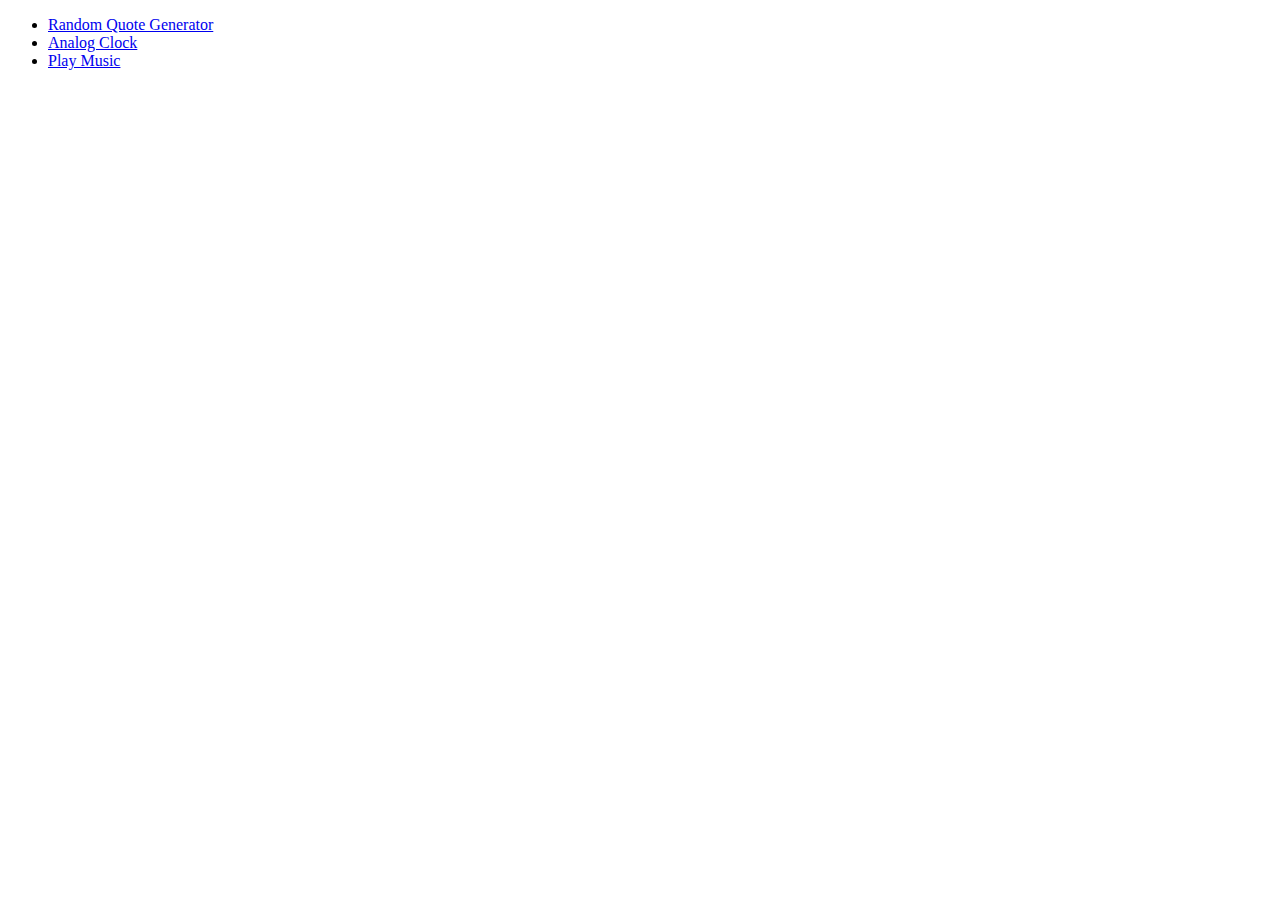
<file: index.html>
<!DOCTYPE html>
<html lang="en">
<head>
    <meta charset="UTF-8">
    <meta name="viewport" content="width=device-width, initial-scale=1.0">
    <title>30 days  JavaScript</title>
</head>
<body>

    <div class="container-fluid">
        <ul>
        <li><a href="Day1 - Random Quote Generator/index.html">Random Quote Generator</a></li>
        <li><a href="Day2 - Analog Clock/index.html">Analog Clock</a></li>
        <li><a href="Day3 - Music tap/index.html">Play Music</a></li>
        </ul>
    </div>
    
</body>
</html>
</file>
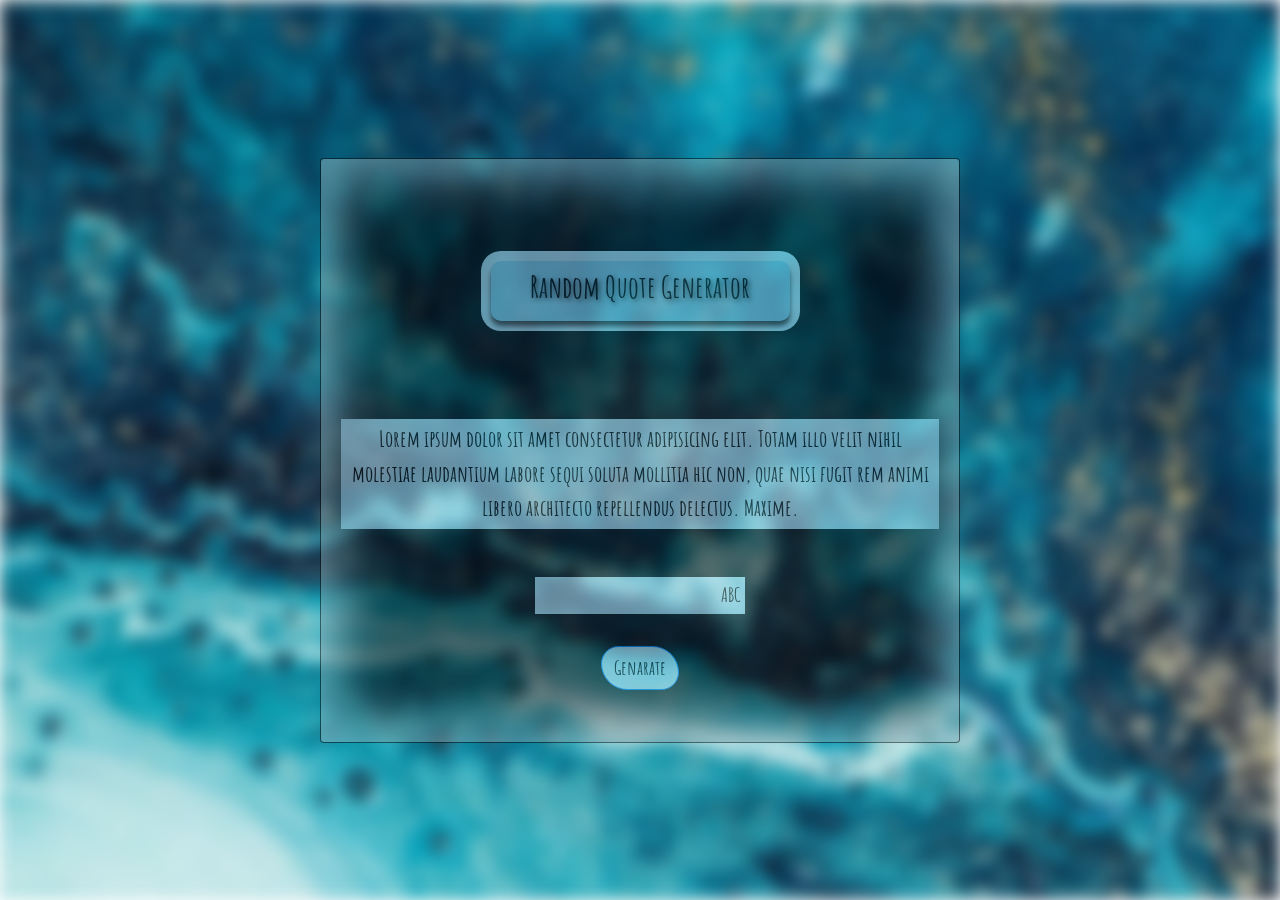
<file: Day1 - Random Quote Generator/index.html>
<!DOCTYPE html>
<html lang="en">
<head>
    <meta charset="UTF-8">
    <meta name="viewport" content="width=device-width, initial-scale=1.0">
    <title>Random Quote Generator</title>

    <!--Bootstrap CSS-->
    <link rel="stylesheet" href="https://maxcdn.bootstrapcdn.com/bootstrap/4.0.0/css/bootstrap.min.css" integrity="sha384-Gn5384xqQ1aoWXA+058RXPxPg6fy4IWvTNh0E263XmFcJlSAwiGgFAW/dAiS6JXm" crossorigin="anonymous">

    <!--Bootstrap JS-->
    <script src="https://code.jquery.com/jquery-3.2.1.slim.min.js" integrity="sha384-KJ3o2DKtIkvYIK3UENzmM7KCkRr/rE9/Qpg6aAZGJwFDMVNA/GpGFF93hXpG5KkN" crossorigin="anonymous"></script>
    <script src="https://cdnjs.cloudflare.com/ajax/libs/popper.js/1.12.9/umd/popper.min.js" integrity="sha384-ApNbgh9B+Y1QKtv3Rn7W3mgPxhU9K/ScQsAP7hUibX39j7fakFPskvXusvfa0b4Q" crossorigin="anonymous"></script>
    <script src="https://maxcdn.bootstrapcdn.com/bootstrap/4.0.0/js/bootstrap.min.js" integrity="sha384-JZR6Spejh4U02d8jOt6vLEHfe/JQGiRRSQQxSfFWpi1MquVdAyjUar5+76PVCmYl" crossorigin="anonymous"></script>

    <!--Custom CSS-->
    <link rel="stylesheet" href="./css/main.css">



    <!--Custom JS-->
    <script src="./js/main.js"></script>


</head>
<body>
    <!--Background Image-->
    <div class="backgroundImg">
        
    </div>

    <div class="quoteGenarate card card-body">

        <!--Heading-->
        <div class="heading text-center m-auto">
        <h1>Random Quote Generator</h1>
        </div>

        <!--Quote-->
        <div class="container-fluid showQuote text-center">
        Lorem ipsum dolor sit amet consectetur adipisicing elit. Totam illo velit nihil molestiae laudantium labore sequi soluta mollitia hic non, quae nisi fugit rem animi libero architecto repellendus delectus. Maxime.
        </div>

        <!--Author-->
        <div class="container-fluid showAuthor text-right">
            ABC
        </div>

        <!--Button-->
        <div class="text-center genarateBtn">
            <button class="btn btn-outline-primary genarateNextQuote">Genarate</button>
        </div>
        
    </div>
   
    
</body>
</html>
</file>
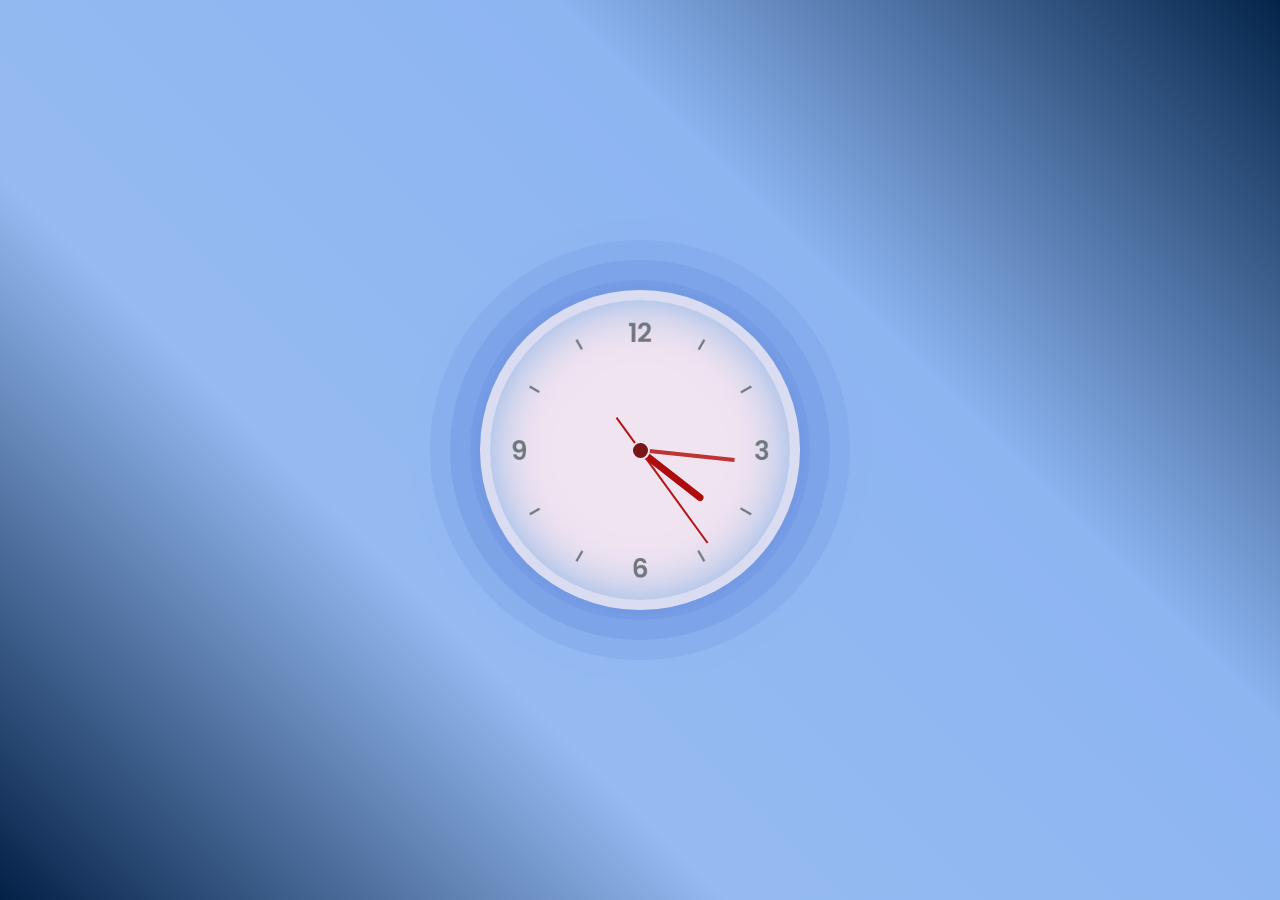
<file: Day2 - Analog Clock/index.html>
<!DOCTYPE html>
<html lang="en">
<head>
    <meta charset="UTF-8">
    <meta name="viewport" content="width=device-width, initial-scale=1.0">
    <title>Analog Clock</title>

    <!--Bootstrap CDN-->

    <!--Custom CSS-->
    <link rel="stylesheet" href="../Day2 - Analog Clock/css/main.css">

    
</head>
<body>
        <div class="clock">
            <div class="hour">
                <div class="hr" id="hr"></div>
            </div>
            <div class="min">
                <div class="mn" id="mn"></div>
            </div>
            <div class="sec">
                <div class="sc" id="sc"></div>
            </div>
        </div>
        <!--Custom JS-->
        <script src="../Day2 - Analog Clock/js/main.js"></script>
</body>
</html>
</file>
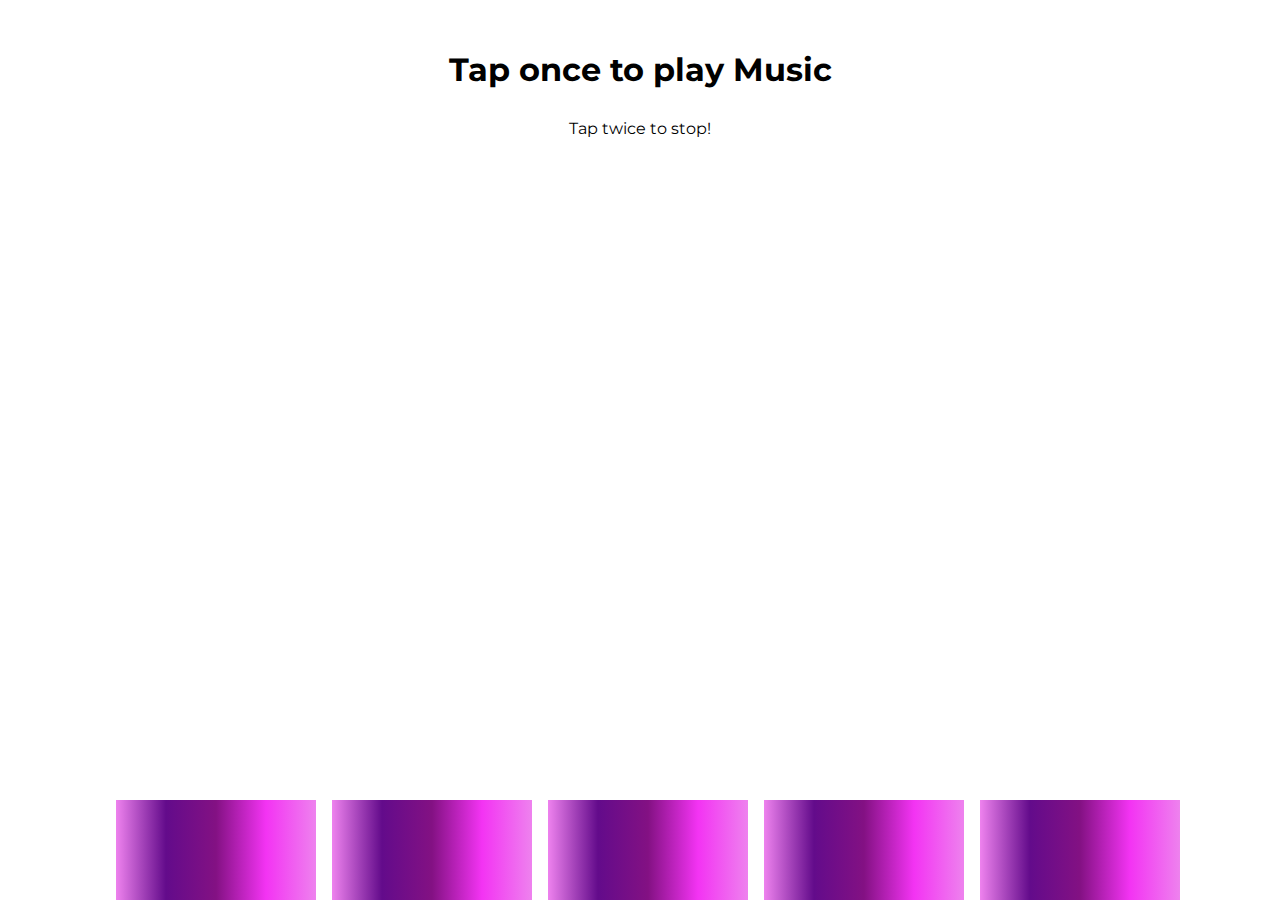
<file: Day3 - Music tap/index.html>
<!DOCTYPE html>
<html lang="en">
<head>
    <meta charset="UTF-8">
    <meta name="viewport" content="width=device-width, initial-scale=1.0">
    <title>Tap Music</title>

    <!--Custom CSS-->
    <link rel="stylesheet" href="./css/main.css">
</head>
<body>
    <div class="section">
        <header>
            <h1>Tap once to play Music</h1>
            <p>Tap twice to stop!</p>
        </header>
        <div class="visual">

        </div>
        <div class="tabs">
            <div class="tab1">
                <audio class="sound" src="../Day3 - Music tap/sounds/beautiful-piano-music.mp3"></audio>
            </div>
            <div class="tab2">
                <audio class="sound" src="../Day3 - Music tap/sounds/beethoven-moonlight.mp3"></audio>
            </div>
            <div class="tab3">
                <audio class="sound" src="../Day3 - Music tap/sounds/bring-me-to-life.mp3"></audio>
            </div>
            <div class="tab4">                
                <audio class="sound" src="../Day3 - Music tap/sounds/morning-coffee.mp3"></audio>
            </div>
            <div class="tab5">
                <audio class="sound" src="../Day3 - Music tap/sounds/romantic-beats.mp3"></audio>
            </div>
        </div>
    </div>

    <script src="../Day3 - Music tap/js/main.js"></script>
</body>
</html>
</file>
<file: Day1 - Random Quote Generator/css/main.css>
@import url('https://fonts.googleapis.com/css?family=Amatic+SC|Noto+Sans+SC&display=swap');

body{
    text-shadow: inset 0px 10px 40px rgba(129, 214, 230, 0.5)!important;
    display: flex;
    justify-content: center;
    align-items: center;
}

.backgroundImg {
    background-image: url(../images/background2.jpg);
    background-repeat: no-repeat ;
    background-size: cover;
    background-position: center;
    width: 100%;
    height: 100vh;
    filter: blur(8px);
    -webkit-filter: blur(8px);
    display: flex;
    justify-content: center;
    align-items: center;
    z-index: 5;
}

/* .borderOnly {
    padding: 1rem;
    border-color: white!important;
    width: auto;
    height: 100vh;
    
} */

.quoteGenarate {
    background-color: black;
    opacity: 0.5;
    position: absolute;
    display: flex;
    justify-content: center;
    align-items: center;
    width: 50%;
    height: 65vh;
    box-shadow: inset 0px 0px 50px 20px rgba(176, 228, 241, 0.9);
    animation-name: showup ;
    animation-duration: 0.9s;
    z-index: 10;

}

@keyframes showup {
    0% {
        width: 0%;
        height: 0vh;
        
    }
    100% {
        width: 50%;
        height: 65vh;
    }
}


.heading {
    padding: 0.5rem;
    border-radius: 10px 10px 10px;
    text-shadow: 2px 2px 5px rgb(36, 35, 35);
    font-family: 'Noto Sans SC', sans-serif;
    font-family: 'Amatic SC', cursive;
    background-color: skyblue;
    width: 50%;
    display: flex;
    justify-content: center;
    align-items: center;
    box-shadow: 0px 5px 5px rgb(63, 62, 62) ,0px 0px 0px 10px rgb(182, 227, 245);
}

.heading h1 {
    font-size: 30px;
    font-weight: bolder;
    color: black;
    animation-name: lightup;
    -webkit-animation-name: lightup;
    animation-duration: 5s;
    -webkit-animation-duration: 5s;
    animation-iteration-count: infinite;
    -webkit-animation-iteration-count: infinite;
}


@keyframes lightup {
    10% {
        text-shadow: 0px 0px 2px white;
    }
    30% {
        text-shadow: 5px 5px 2px white;
    }
    50% {
        text-shadow: 1px 1px 2px white;
    }
    70% {
        text-shadow: 5px 5px 2px white;
    }
    100% {
        text-shadow: 1px 1px 2px white;
    }
   
}

.showQuote {
    margin: 1rem;
    padding: 0.2rem;
    font-size: 23px;
    font-weight: bold;
    color: black;
    font-family: 'Noto Sans SC', sans-serif;
    font-family: 'Amatic SC', cursive;
    background-color: rgb(182, 227, 245);
    /* width: 40%; */
}


.showAuthor {
    margin-left: 10rem;
    margin: 2rem;
    padding: 0.2rem;
    font-weight: bold;
    font-size: 20px;
    color: black;
    font-family: 'Noto Sans SC', sans-serif;
    font-family: 'Amatic SC', cursive;
    background-color: rgb(182, 227, 245);
    width: 35%;

}


.genarateBtn {
    margin-bottom: 2rem;

}


.genarateNextQuote {
    font-weight: bold;
    font-size: 20px;
    font-family: 'Noto Sans SC', sans-serif;
    font-family: 'Amatic SC', cursive;
    border-radius: 20px 30px 20px;
    transition: 0.8s;
    background-color: rgb(182, 227, 245);
    color: black;
    /* width: 20%; */
} 

.genarateNextQuote:hover {
    color: rgb(243, 243, 245);
    border-color: white;
    background-color: transparent!important;
    border-radius: 0px;
    transform: scale(1.2);
}

.heading , .showQuote , .showAuthor , .genarateBtn {

    animation-name: fadein;
    animation-duration: 2s;
}

@keyframes fadein {
    0%,80% {
        opacity: 0;
    }
    100% {
        opacity: 1;
    }
}
</file>
<file: Day2 - Analog Clock/css/main.css>
* {
    margin: 0;
    padding: 0;
    box-sizing: border-box;
}


body {
    background-image: linear-gradient(45deg ,rgb(3, 32, 70),rgba(38, 114, 228, 0.486),rgba(38, 114, 228, 0.527),rgb(4, 36, 73));
    display: flex;
    justify-content: center;
    align-items: center;
    min-height: 100vh;
}

.clock {
    width: 20rem;
    height: 20rem;
    display: flex;
    justify-content: center;
    align-items: center;
    background: rgb(241, 228, 241) url('../images/clock.png');
    background-size: cover;
    border-radius: 50%;
    border: 10px solid rgba(173, 203, 243, 0.329) ;
    box-shadow: inset 0px 0px 50px rgba(35, 130, 219, 0.5),
    0px 0px 0px 70px rgba(144, 179, 243, 0.2),
    0px 0px 0px 50px rgba(108, 148, 223,0.3),
    0px 0px 0px 30px rgba(108, 148, 223,0.5),
    0px 0px 0px 10px rgba(108, 148, 223,0.7),
    0px 0px 0px 5px rgba(108, 148, 223,0.95);
    animation: boxShadow 5s linear infinite;
    -webkit-animation: boxShadow 3s linear infinite;
}

@keyframes boxShadow {
    20% {
        box-shadow: inset 0px 0px 50px rgba(35, 130, 219, 0.5),
        0px 0px 0px 70px rgba(144, 179, 243, 0.2),
        0px 0px 0px 50px rgba(108, 148, 223,0.3),
        0px 0px 0px 30px rgba(108, 148, 223,0.5),
        0px 0px 0px 10px rgba(108, 148, 223,0.7),
        0px 0px 0px 5px rgba(131, 168, 236, 0.6);
    }
    40% {
        box-shadow: inset 0px 0px 50px rgba(35, 130, 219, 0.5),
        0px 0px 0px 70px rgba(144, 179, 243, 0.2),
        0px 0px 0px 50px rgba(108, 148, 223,0.3),
        0px 0px 0px 30px rgba(108, 148, 223,0.5),
        0px 0px 0px 10px rgba(126, 164, 236, 0.4),
        0px 0px 0px 5px rgba(108, 148, 223,0.95);
    }
    60%{
        box-shadow: inset 0px 0px 50px rgba(35, 130, 219, 0.5),
        0px 0px 0px 70px rgba(144, 179, 243, 0.2),
        0px 0px 0px 50px rgba(108, 148, 223,0.3),
        0px 0px 0px 30px rgba(120, 154, 216, 0.4),
        0px 0px 0px 10px rgba(108, 148, 223,0.7),
        0px 0px 0px 5px rgba(108, 148, 223,0.95);
    }
    80% {
        box-shadow: inset 0px 0px 50px rgba(35, 130, 219, 0.5),
        0px 0px 0px 70px rgba(144, 179, 243, 0.2),
        0px 0px 0px 50px rgba(110, 144, 206, 0.1),
        0px 0px 0px 30px rgba(108, 148, 223,0.5),
        0px 0px 0px 10px rgba(108, 148, 223,0.7),
        0px 0px 0px 5px rgba(108, 148, 223,0.95);
    }
    95% {
        box-shadow: inset 0px 0px 50px rgba(35, 130, 219, 0.5),
        0px 0px 0px 70px rgba(157, 187, 243, 0.2),
        0px 0px 0px 50px rgba(108, 148, 223,0.3),
        0px 0px 0px 30px rgba(108, 148, 223,0.5),
        0px 0px 0px 10px rgba(108, 148, 223,0.7),
        0px 0px 0px 5px rgba(108, 148, 223,0.95);
    }

}

.clock::before {
    content: '';
    position: absolute;
    /* left: 49%; */
    width: 15px;
    height: 15px;
    background: rgb(121, 22, 22);
    border: 2px solid rgb(241, 228, 241);
    z-index: 100000;
    border-radius: 50%;
}

.hour,
.min,
.sec {
    position: absolute;
}

.hour, .hr {
    width: 160px;
    height: 160px;
}

.min, .mn {
    width: 190px;
    height: 190px;
}

.sec, .sc {
    width: 230px;
    height: 230px;
}

.hr , .mn, .sc {
    display: flex;
    justify-content: center;
    /* align-items: center; */
    position: absolute;
    border-radius: 50%;
}

.hr::before {
    content: '';
    position: absolute;
    width: 7px;
    height: 80px;
    background: rgb(172, 12, 12);
    z-index: 10;
    border-radius: 10px 10px 0 0;
}

.mn::before {
    content: '';
    position: absolute;
    width: 4px;
    height: 100px;
    background: rgb(190, 51, 51);
    z-index: 11;
}

.sc::before {
    content: '';
    position: absolute;
    width: 2px;
    height: 155px;
    background: rgb(180, 20, 20);
    z-index: 12;
}
</file>
<file: Day3 - Music tap/css/main.css>
@import url('https://fonts.googleapis.com/css?family=Montserrat&display=swap');

* {
    margin: 0;
    padding: 0;
    box-sizing: border-box;
}

body {
    font-family: 'Montserrat', sans-serif;
}

.section {
    height: 100vh;
    display: flex;
    flex-direction: column;
    justify-content: space-between;
    align-items: center;
}

header h1  {
    margin: 50px 0px 30px 0px;
}

header p {
    text-align: center;
}

.tabs {
    width: 100%;
    display: flex;
    justify-content: center;
}

.tabs > div {
    width: 200px;
    height: 100px;
    background-image: linear-gradient(to left, violet,rgb(243, 51, 243),rgb(131, 17, 131),rgb(99, 11, 139),violet);
    float: left;
    margin-left: 1rem; 
    /* display: block; */
}
</file>
